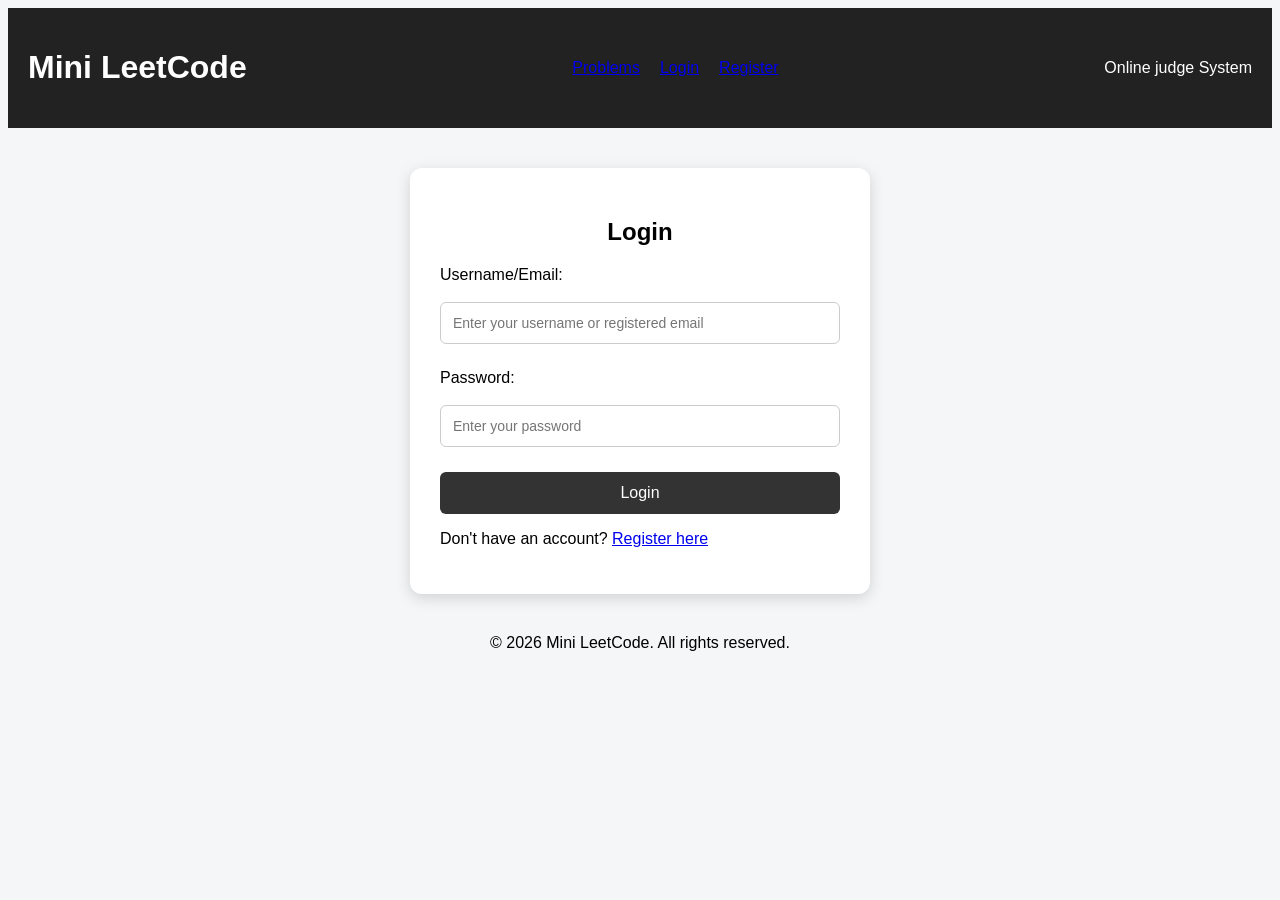
<file: frontend/login.html>
<!DOCTYPE html>
<html lang="en">
<head>
    <meta charset="UTF-8">
    <meta name="viewport" content="width=device-width, initial-scale=1.0">
    <title>Login - Mini LeetCode</title>
    <link rel="stylesheet" href="css/style.css">
</head>
<body>
<header class="navbar">
    <h1>Mini LeetCode</h1>
    <nav>
        <a href="problems.html">Problems</a>
        <a href="login.html">Login</a>
        <a href="register.html">Register</a>
    </nav>
    <p>Online judge System</p>
</header>
<main>
    <h2>Login</h2>
    <form class="login-form">
        <label for="username/Email">Username/Email:</label>
        <input type="text/email" id="username/Email" name="username/Email" placeholder="Enter your username or registered email" required>
        <label for="password">Password:</label>
        <input type="password" id="password" name="password" placeholder="Enter your password" required>
        <button type="submit">Login</button>
    </form>
    <p>Don't have an account? <a href="register.html">Register here</a></p>
</main>
 <footer>
    <p>&copy; 2026 Mini LeetCode. All rights reserved.</p>
</footer>
</body>
</html>
</file>
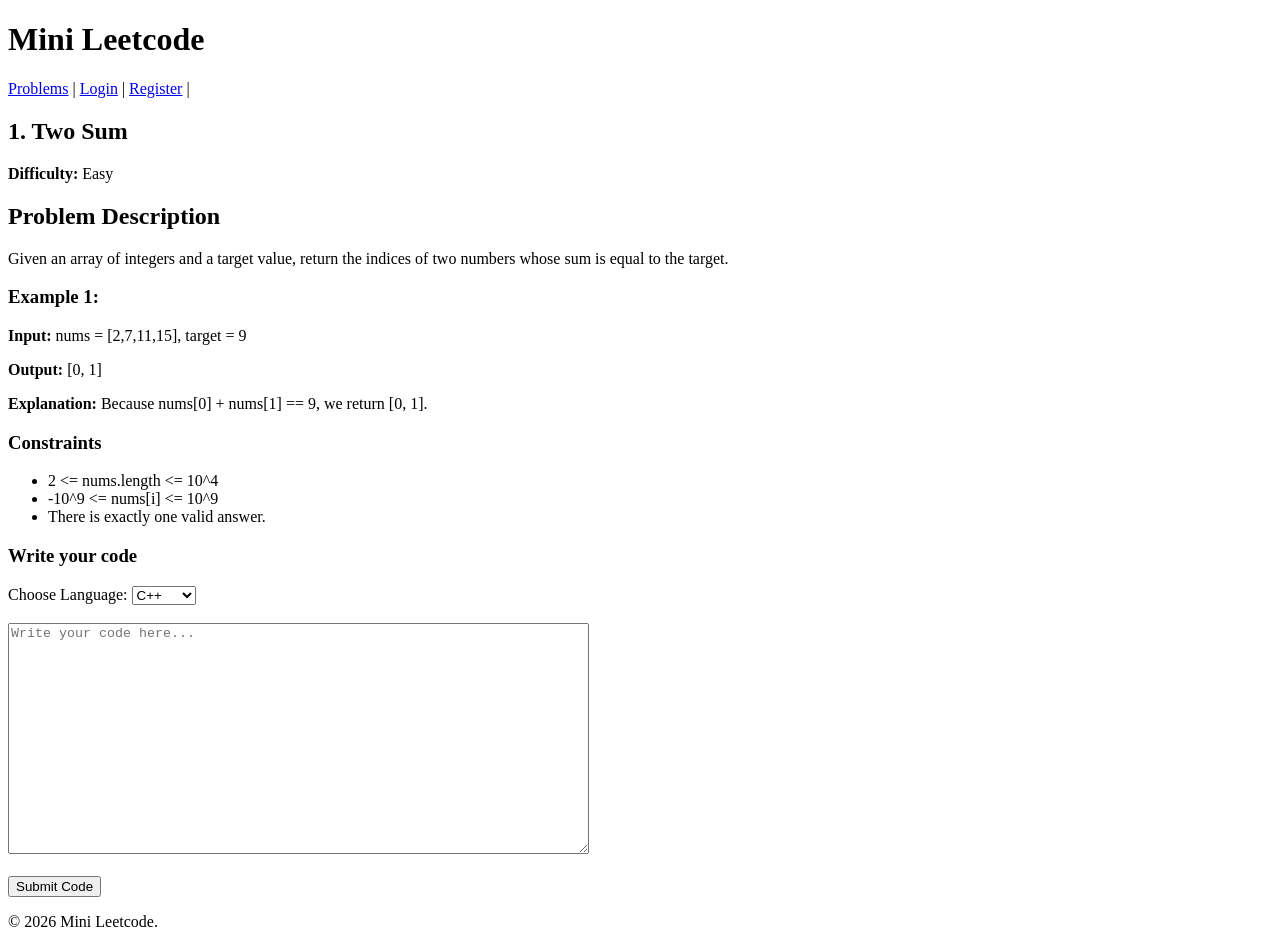
<file: frontend/problem.html>
<!DOCTYPE html>
<html lang="en">
<head>
    <title>Two Sum - Mini Leetcode</title>
</head>
<body>
    <header>
        <h1>Mini Leetcode</h1>
        <nav>
            <a href="problems.html">Problems</a> |
            <a href="login.html">Login</a> |
            <a href="register.html">Register</a> |
        </nav>
    </header>
    <main>
        <section>
            <h2>1. Two Sum</h2>
            <p><strong>Difficulty:</strong> Easy</p>
            <h2>Problem Description</h2>
            <p> Given an array of integers and a target value,
                return the indices of two numbers whose sum is equal
                to the target.
            </p>
        </section>
        <section>
            <h3>Example 1:</h3>
            <p><strong>Input:</strong> nums = [2,7,11,15], target = 9</p>
            <p><strong>Output:</strong> [0, 1]</p>
            <p><strong>Explanation:</strong> Because nums[0] + nums[1] == 9, we return [0, 1].</p>
        </section>
        <section>
            <h3>Constraints</h3>
            <ul>
                <li>2 <= nums.length <= 10^4</li>
                <li>-10^9 <= nums[i] <= 10^9</li>
                <li>There is exactly one valid answer.</li>
            </ul>
        </section>
        <section>
            <h3>Write your code</h3>
            <label for="language">Choose Language:</label>
            <select id="language" name="language">
                <option value="cpp">C++</option>
                <option value="java">Java</option>
                <option value="python">Python</option>
            </select>
            <br><br>
            <textarea id="code" name="code" rows="15" cols="70" placeholder="Write your code here..."></textarea>
            <br><br>
            <button type="submit">Submit Code</button>   
        </section>
    </main>
    <footer>
        <p>&copy; 2026 Mini Leetcode.</p>
    </footer>
</body>
</html>
</file>
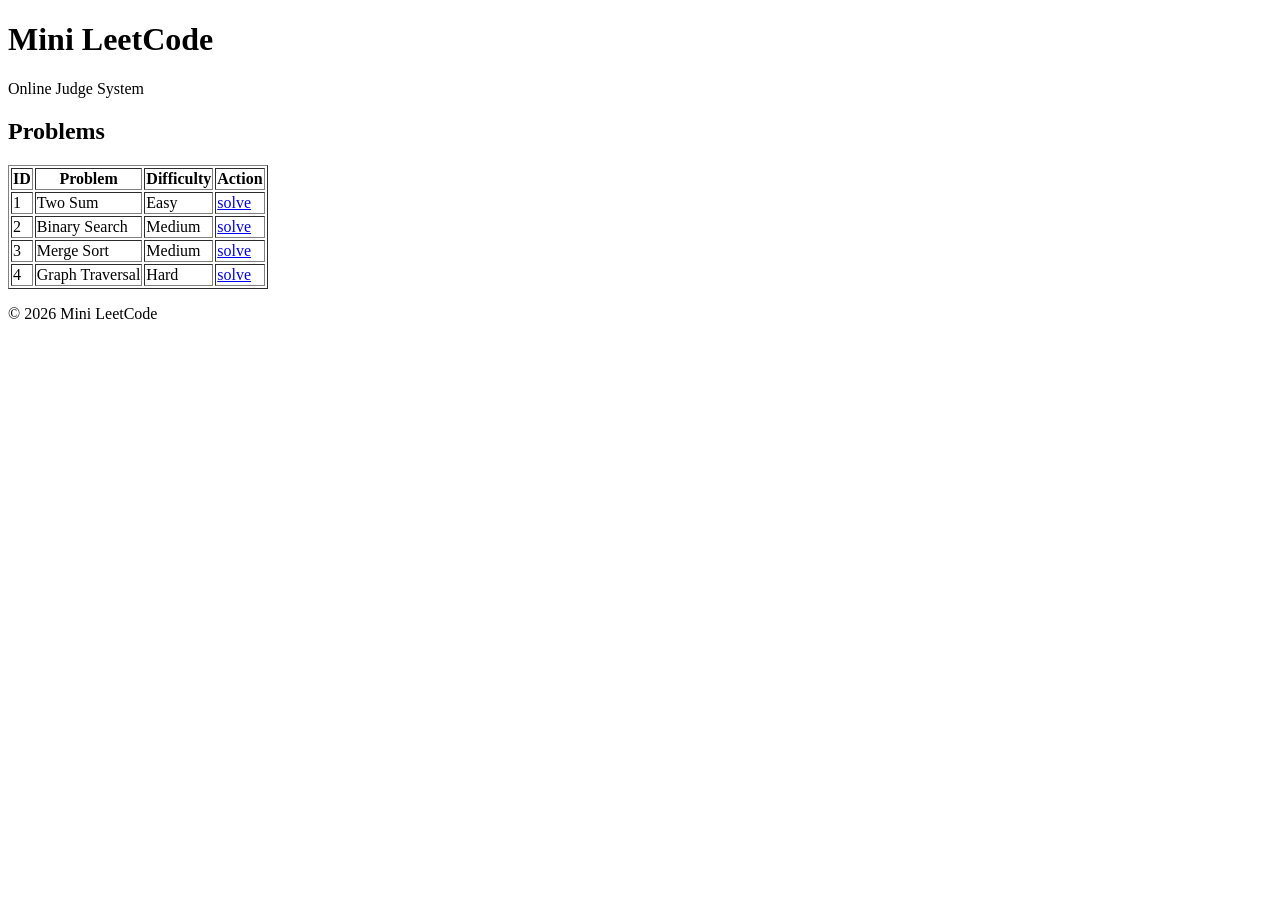
<file: frontend/problems.html>
<!DOCTYPE html>
<html>
<head>
    <title>Problems - Mini LeetCode</title>
</head>
<body>
    <header>
        <h1>Mini LeetCode</h1>
        <P>Online Judge System</P>
    </header>
    <main>
        <h2>Problems</h2>
        <table border="1">
            <thead>
                <tr>
                    <th>ID</th>
                    <th>Problem</th>
                    <th>Difficulty</th>
                    <th>Action</th>
                </tr>
            </thead>
            <tbody>
                <tr>
                    <td>1</td>
                    <td>Two Sum</td>
                    <td>Easy</td>
                    <td><a href="problem.html">solve</a></td>
                </tr>
                <tr>
                    <td>2</td>
                    <td>Binary Search</td>
                    <td>Medium</td>
                    <td><a href="problem.html">solve</a></td>
                </tr>
                <tr>
                    <td>3</td>
                    <td>Merge Sort</td>
                    <td>Medium</td>
                    <td><a href="problem.html">solve</a></td>
                </tr>
                <tr>
                    <td>4</td>
                    <td>Graph Traversal</td>
                    <td>Hard</td>
                    <td><a href="problem.html">solve</a></td>
                </tr>
            </tbody>
        </table>
    </main>
     <footer>
        <p>&copy; 2026 Mini LeetCode</p>
    </footer>
</body>
</html>
</file>
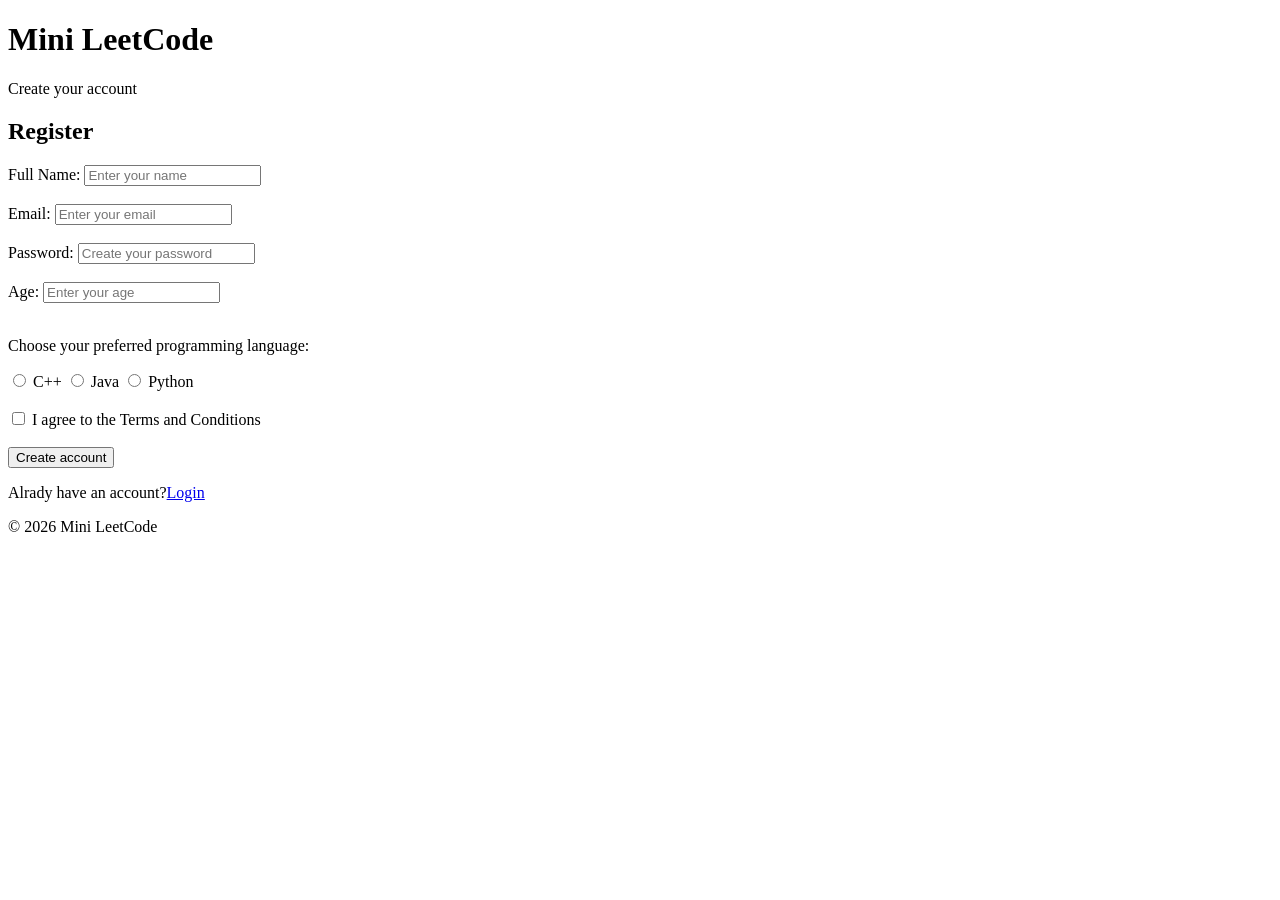
<file: frontend/register.html>
<!DOCTYPE html>
<html>
<head>
    <title>Register - Mini LeetCode</title>
</head>
<body>
    <header>
        <h1>Mini LeetCode</h1>
        <p>Create your account</p>
    </header>
    <main>
        <h2>Register</h2>
        <form>
            <label for="name">Full Name:</label>
            <input type="text" id="name" name="name" placeholder="Enter your name" required>
            <br><br>
            <label for="email">Email:</label>
            <input type="email" id="email" name="email" placeholder="Enter your email" required>
            <br><br>
            <label for="password">Password:</label>
            <input type="password" id="password" name="password" placeholder="Create your password" required>
            <br><br>
            <label for="age">Age:</label>
            <input type="number" id="age" name="age" placeholder="Enter your age" required>
            <br><br>
            <p>Choose your preferred programming language:</p>
            <input type="radio" id="cpp" name="language" value="cpp">
            <label for="cpp">C++</label>
            <input type="radio" id="java" name="language" value="java">
            <label for="java">Java</label>
            <input type="radio" id="python" name="language" value="python">
            <label for="python">Python</label>
            <br><br>
            <input type="checkbox" id="terms" name="terms" required>
            <label for="terms">I agree to the Terms and Conditions</label>
            <br><br>
            <button type="submit">Create account</button>
        </form>
        <p>Alrady have an account?<a href="login.html">Login</a></p>
    </main>
    <footer>
        <p>&copy; 2026 Mini LeetCode</p>
    </footer>
</body>
</html>
</file>
<file: frontend/css/style.css>
body {
    background-color: #f4f6f8;
    font-family: Arial, sans-serif;
}

header {
    background-color: #222;
    color: white;
    text-align: center;
    padding: 20px;
}

main {
    width: 400px;
    margin: 40px auto;
    background-color: white;
    padding: 30px;
    border-radius: 12px;
    box-shadow: 0 4px 15px rgba(0, 0, 0, 0.15);
}

h2 {
    text-align: center;
}

input {
    width: 100%;
    padding: 12px;
    margin-top: 8px;
    margin-bottom:15px;
    box-sizing: border-box;
    border:1px solid #ccc;
    border-radius: 6px;
    box-sizing: border-box;
    font-size:14px;
}

button {
    width: 100%;
    padding: 12px;
    background-color: #333;
    color: white;
    border: none;
    border-radius:6px;
    cursor: pointer;
    font-size:16px;
}

footer {
    text-align: center;
    margin-top: 30px;
}
button:hover {
    background-color: #555;
}
.navbar{
    display:flex;
    justify-content:space-between;
    align-items:center;
}
.navbar nav{
    display:flex;
    gap:20px;
}
.login-form{
    display:flex;
    flex-direction: column;
    gap:10px;
}
</file>
